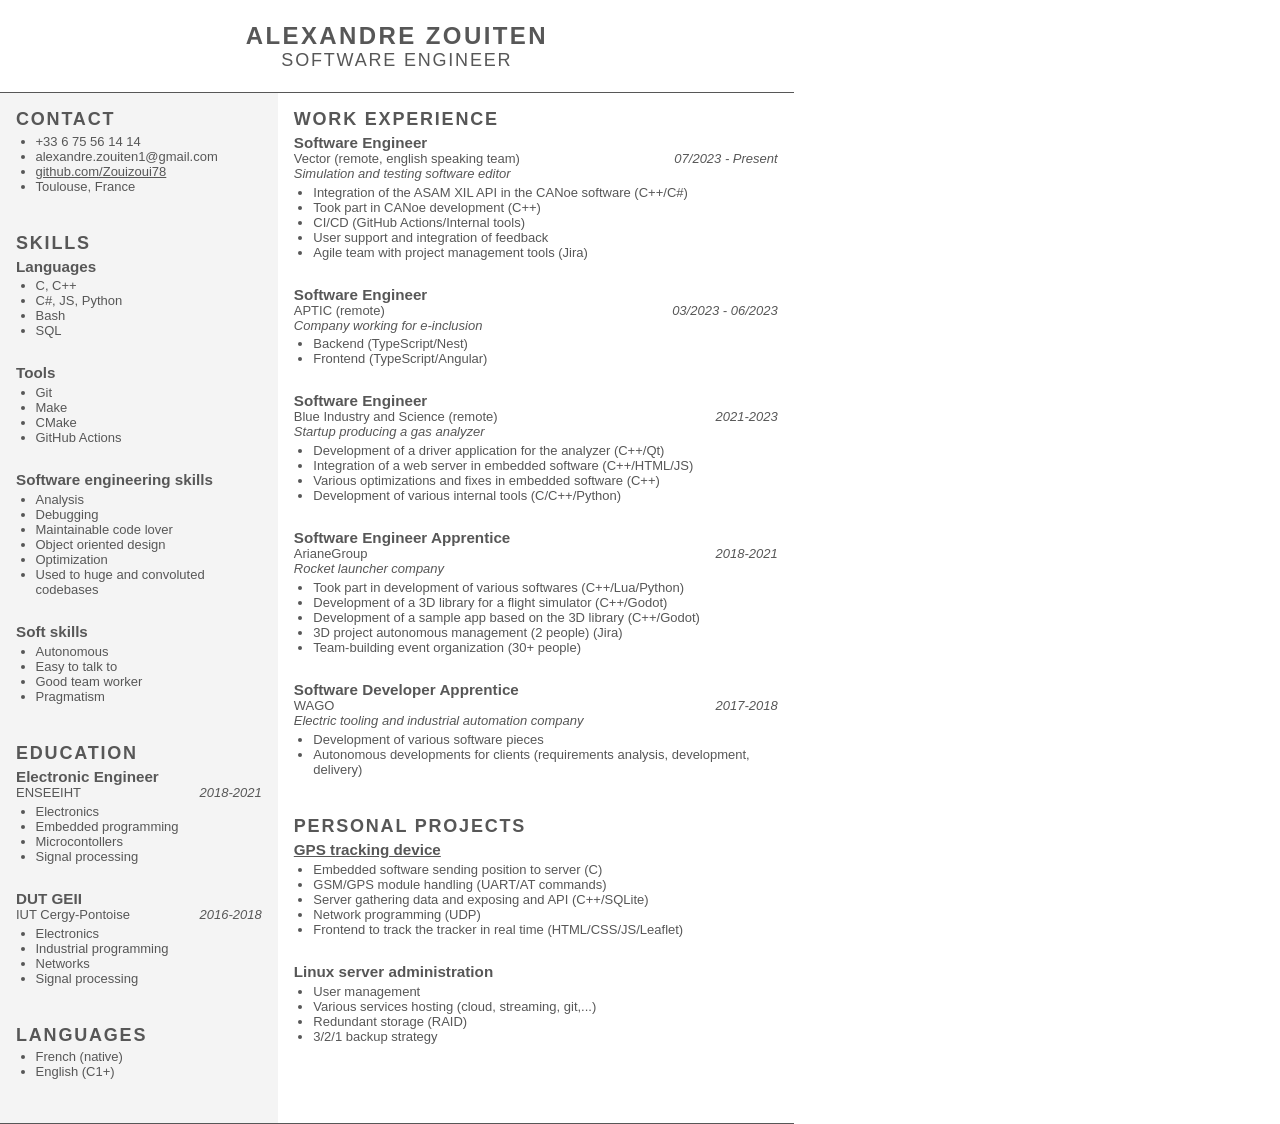
<file: index.html>
<!DOCTYPE html>
<html>
<meta charset="UTF-8">

<head>
    <link rel="stylesheet" href="style/layout.css">
    <link rel="stylesheet" href="style/font.css">
    <link rel="stylesheet" href="style/section.css">
</head>

<body>
    <header>
        <div class="name">Alexandre Zouiten</div>
        <div class="job">Software Engineer</div>
    </header>
    <main>
        <div class="container grey-background">
            <section>
                <h2>Contact</h2>
                <ul>
                    <li>+33 6 75 56 14 14</li>
                    <li>alexandre.zouiten1@gmail.com</li>
                    <li><a href="github.com/Zouizoui78">github.com/Zouizoui78</a></li>
                    <li>Toulouse, France</li>
                </ul>
            </section>

            <section>
                <h2>Skills</h2>

                <section>
                    <h3>Languages</h3>
                    <ul>
                        <li>C, C++</li>
                        <li>C#, JS, Python</li>
                        <li>Bash</li>
                        <li>SQL</li>
                    </ul>
                </section>

                <section>
                    <h3>Tools</h3>
                    <ul>
                        <li>Git</li>
                        <li>Make</li>
                        <li>CMake</li>
                        <li>GitHub Actions</li>
                    </ul>
                </section>

                <section>
                    <h3>Software engineering skills</h3>
                    <ul>
                        <li>Analysis</li>
                        <li>Debugging</li>
                        <li>Maintainable code lover</li>
                        <li>Object oriented design</li>
                        <li>Optimization</li>
                        <li>Used to huge and convoluted codebases</li>
                    </ul>
                </section>

                <section>
                    <h3>Soft skills</h3>
                    <ul>
                        <li>Autonomous</li>
                        <li>Easy to talk to</li>
                        <li>Good team worker</li>
                        <li>Pragmatism</li>
                    </ul>
                </section>
            </section>

            <section>
                <h2>Education</h2>

                <section>
                    <h3>Electronic Engineer</h3>
                    <div>
                        <span>ENSEEIHT</span>
                        <em>2018-2021</em>
                    </div>
                    <ul>
                        <li>Electronics</li>
                        <li>Embedded programming</li>
                        <li>Microcontollers</li>
                        <li>Signal processing</li>
                    </ul>
                </section>

                <section>
                    <h3>DUT GEII</h3>
                    <div>
                        <span>IUT Cergy-Pontoise</span>
                        <em>2016-2018</em>
                    </div>
                    <ul>
                        <li>Electronics</li>
                        <li>Industrial programming</li>
                        <li>Networks</li>
                        <li>Signal processing</li>
                    </ul>
                </section>
            </section>

            <section>
                <h2>Languages</h2>
                <ul>
                    <li>French (native)</li>
                    <li>English (C1+)</li>
                </ul>
            </section>
        </div>

        <div class="container">
            <section>
                <h2>Work Experience</h2>

                <section>
                    <h3>Software Engineer</h3>
                    <div>
                        <span>Vector (remote, english speaking team)</span>
                        <em>07/2023 - Present</em>
                    </div>
                    <h4>Simulation and testing software editor</h4>

                    <ul>
                        <li>Integration of the ASAM XIL API in the CANoe software (C++/C#)</li>
                        <li>Took part in CANoe development (C++)</li>
                        <li>CI/CD (GitHub Actions/Internal tools)</li>
                        <li>User support and integration of feedback</li>
                        <li>Agile team with project management tools (Jira)</li>
                    </ul>
                </section>

                <section>
                    <h3>Software Engineer</h3>
                    <div>
                        <span>APTIC (remote)</span>
                        <em>03/2023 - 06/2023</em>
                    </div>
                    <h4>Company working for e-inclusion</h4>

                    <ul>
                        <li>Backend (TypeScript/Nest)</li>
                        <li>Frontend (TypeScript/Angular)</li>
                    </ul>
                </section>

                <section>
                    <h3>Software Engineer</h3>
                    <div>
                        <span>Blue Industry and Science (remote)</span>
                        <em>2021-2023</em>
                    </div>
                    <h4>Startup producing a gas analyzer</h4>

                    <ul>
                        <li>Development of a driver application for the analyzer (C++/Qt)</li>
                        <li>Integration of a web server in embedded software (C++/HTML/JS)</li>
                        <li>Various optimizations and fixes in embedded software (C++)</li>
                        <li>Development of various internal tools (C/C++/Python)</li>
                    </ul>
                </section>

                <section>
                    <h3>Software Engineer Apprentice</h3>
                    <div>
                        <span>ArianeGroup</span>
                        <em>2018-2021</em>
                    </div>
                    <h4>Rocket launcher company</h4>

                    <ul>
                        <li>Took part in development of various softwares (C++/Lua/Python)</li>
                        <li>Development of a 3D library for a flight simulator (C++/Godot)</li>
                        <li>Development of a sample app based on the 3D library (C++/Godot)</li>
                        <li>3D project autonomous management (2 people) (Jira)</li>
                        <li>Team-building event organization (30+ people)</li>
                    </ul>
                </section>

                <section>
                    <h3>Software Developer Apprentice</h3>
                    <div>
                        <span>WAGO</span>
                        <em>2017-2018</em>
                    </div>
                    <h4>Electric tooling and industrial automation company</h4>

                    <ul>
                        <li>Development of various software pieces</li>
                        <li>Autonomous developments for clients (requirements analysis, development, delivery)</li>
                    </ul>
                </section>
            </section>

            <section>
                <h2>Personal Projects</h2>

                <section>
                    <h3><a href="https://github.com/Zouizoui78/zouipocar">GPS tracking device</a></h3>
                    <ul>
                        <li>Embedded software sending position to server (C)</li>
                        <li>GSM/GPS module handling (UART/AT commands)</li>
                        <li>Server gathering data and exposing and API (C++/SQLite)</li>
                        <li>Network programming (UDP)</li>
                        <li>Frontend to track the tracker in real time (HTML/CSS/JS/Leaflet)</li>
                    </ul>
                </section>

                <section>
                    <h3>Linux server administration</h3>
                    <ul>
                        <li>User management</li>
                        <li>Various services hosting (cloud, streaming, git,...)</li>
                        <li>Redundant storage (RAID)</li>
                        <li>3/2/1 backup strategy</li>
                    </ul>
                </section>
            </section>
        </div>
    </main>
</body>

</html>
</file>
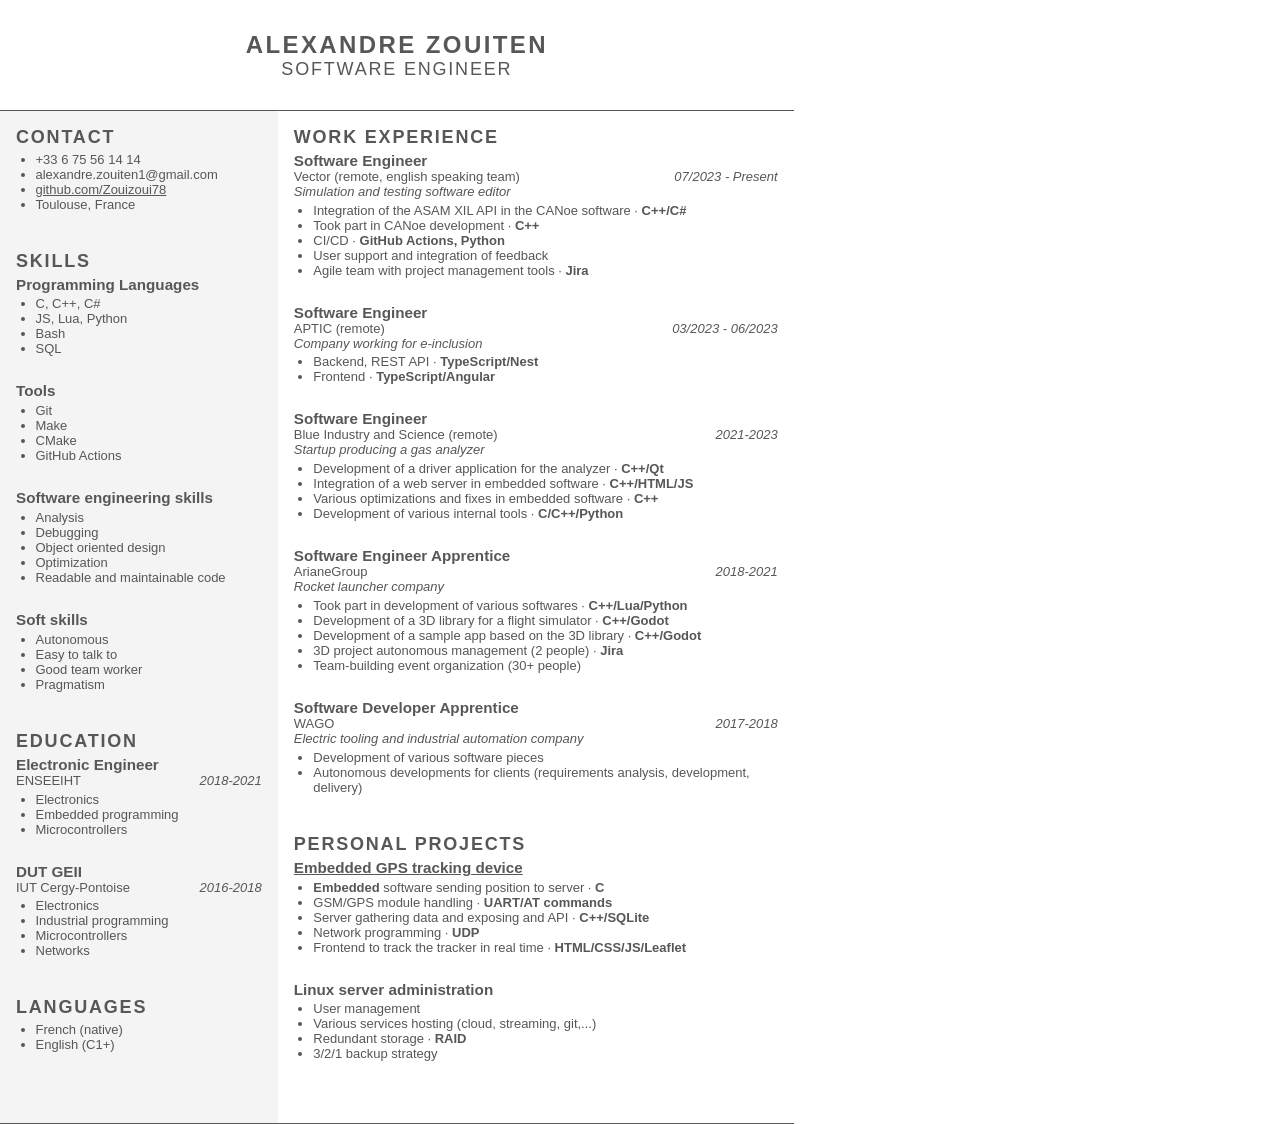
<file: cv_zouiten_en.html>
<!DOCTYPE html>
<html>
<meta charset="UTF-8">

<head>
    <link rel="stylesheet" href="style/layout.css">
    <link rel="stylesheet" href="style/font.css">
    <link rel="stylesheet" href="style/section.css">
    <link rel="stylesheet" href="style/print.css" media="print">
</head>

<body>
    <header>
        <div class="name">Alexandre Zouiten</div>
        <div class="job">Software Engineer</div>
    </header>
    <main>
        <div class="container grey-background">
            <section>
                <h2>Contact</h2>
                <ul>
                    <li>+33 6 75 56 14 14</li>
                    <li>alexandre.zouiten1@gmail.com</li>
                    <li><a href="https://github.com/Zouizoui78">github.com/Zouizoui78</a></li>
                    <li>Toulouse, France</li>
                </ul>
            </section>

            <section>
                <h2>Skills</h2>

                <section>
                    <h3>Programming Languages</h3>
                    <ul>
                        <li>C, C++, C#</li>
                        <li>JS, Lua, Python</li>
                        <li>Bash</li>
                        <li>SQL</li>
                    </ul>
                </section>

                <section>
                    <h3>Tools</h3>
                    <ul>
                        <li>Git</li>
                        <li>Make</li>
                        <li>CMake</li>
                        <li>GitHub Actions</li>
                    </ul>
                </section>

                <section>
                    <h3>Software engineering skills</h3>
                    <ul>
                        <li>Analysis</li>
                        <li>Debugging</li>
                        <li>Object oriented design</li>
                        <li>Optimization</li>
                        <li>Readable and maintainable code</li>
                    </ul>
                </section>

                <section>
                    <h3>Soft skills</h3>
                    <ul>
                        <li>Autonomous</li>
                        <li>Easy to talk to</li>
                        <li>Good team worker</li>
                        <li>Pragmatism</li>
                    </ul>
                </section>
            </section>

            <section>
                <h2>Education</h2>

                <section>
                    <h3>Electronic Engineer</h3>
                    <div>
                        <span>ENSEEIHT</span>
                        <em>2018-2021</em>
                    </div>
                    <ul>
                        <li>Electronics</li>
                        <li>Embedded programming</li>
                        <li>Microcontrollers</li>
                    </ul>
                </section>

                <section>
                    <h3>DUT GEII</h3>
                    <div>
                        <span>IUT Cergy-Pontoise</span>
                        <em>2016-2018</em>
                    </div>
                    <ul>
                        <li>Electronics</li>
                        <li>Industrial programming</li>
                        <li>Microcontrollers</li>
                        <li>Networks</li>
                    </ul>
                </section>
            </section>

            <section>
                <h2>Languages</h2>
                <ul>
                    <li>French (native)</li>
                    <li>English (C1+)</li>
                </ul>
            </section>
        </div>

        <div class="container">
            <section>
                <h2>Work Experience</h2>

                <section>
                    <h3>Software Engineer</h3>
                    <div>
                        <span>Vector (remote, english speaking team)</span>
                        <em>07/2023 - Present</em>
                    </div>
                    <h4>Simulation and testing software editor</h4>

                    <ul>
                        <li>Integration of the ASAM XIL API in the CANoe software &#183; <strong>C++/C#</strong></li>
                        <li>Took part in CANoe development &#183; <strong>C++</strong></li>
                        <li>CI/CD &#183; <strong>GitHub Actions, Python</strong></li>
                        <li>User support and integration of feedback</li>
                        <li>Agile team with project management tools &#183; <strong>Jira</strong></li>
                    </ul>
                </section>

                <section>
                    <h3>Software Engineer</h3>
                    <div>
                        <span>APTIC (remote)</span>
                        <em>03/2023 - 06/2023</em>
                    </div>
                    <h4>Company working for e-inclusion</h4>

                    <ul>
                        <li>Backend, REST API &#183; <strong>TypeScript/Nest</strong></li>
                        <li>Frontend &#183; <strong>TypeScript/Angular</strong></li>
                    </ul>
                </section>

                <section>
                    <h3>Software Engineer</h3>
                    <div>
                        <span>Blue Industry and Science (remote)</span>
                        <em>2021-2023</em>
                    </div>
                    <h4>Startup producing a gas analyzer</h4>

                    <ul>
                        <li>Development of a driver application for the analyzer &#183; <strong>C++/Qt</strong></li>
                        <li>Integration of a web server in embedded software &#183; <strong>C++/HTML/JS</strong></li>
                        <li>Various optimizations and fixes in embedded software &#183; <strong>C++</strong></li>
                        <li>Development of various internal tools &#183; <strong>C/C++/Python</strong></li>
                    </ul>
                </section>

                <section>
                    <h3>Software Engineer Apprentice</h3>
                    <div>
                        <span>ArianeGroup</span>
                        <em>2018-2021</em>
                    </div>
                    <h4>Rocket launcher company</h4>

                    <ul>
                        <li>Took part in development of various softwares &#183; <strong>C++/Lua/Python</strong></li>
                        <li>Development of a 3D library for a flight simulator &#183; <strong>C++/Godot</strong></li>
                        <li>Development of a sample app based on the 3D library &#183; <strong>C++/Godot</strong></li>
                        <li>3D project autonomous management (2 people) &#183; <strong>Jira</strong></li>
                        <li>Team-building event organization (30+ people)</li>
                    </ul>
                </section>

                <section>
                    <h3>Software Developer Apprentice</h3>
                    <div>
                        <span>WAGO</span>
                        <em>2017-2018</em>
                    </div>
                    <h4>Electric tooling and industrial automation company</h4>

                    <ul>
                        <li>Development of various software pieces</li>
                        <li>Autonomous developments for clients (requirements analysis, development, delivery)</li>
                    </ul>
                </section>
            </section>

            <section>
                <h2>Personal Projects</h2>

                <section>
                    <h3><a href="https://github.com/Zouizoui78/zouipocar">Embedded GPS tracking device</a></h3>
                    <ul>
                        <li><strong>Embedded</strong> software sending position to server &#183; <strong>C</strong></li>
                        <li>GSM/GPS module handling &#183; <strong>UART/AT commands</strong></li>
                        <li>Server gathering data and exposing and API &#183; <strong>C++/SQLite</strong></li>
                        <li>Network programming &#183; <strong>UDP</strong></li>
                        <li>Frontend to track the tracker in real time &#183; <strong>HTML/CSS/JS/Leaflet</strong></li>
                    </ul>
                </section>

                <section>
                    <h3>Linux server administration</h3>
                    <ul>
                        <li>User management</li>
                        <li>Various services hosting (cloud, streaming, git,...)</li>
                        <li>Redundant storage &#183; <strong>RAID</strong></li>
                        <li>3/2/1 backup strategy</li>
                    </ul>
                </section>
            </section>
        </div>
    </main>
</body>

</html>
</file>
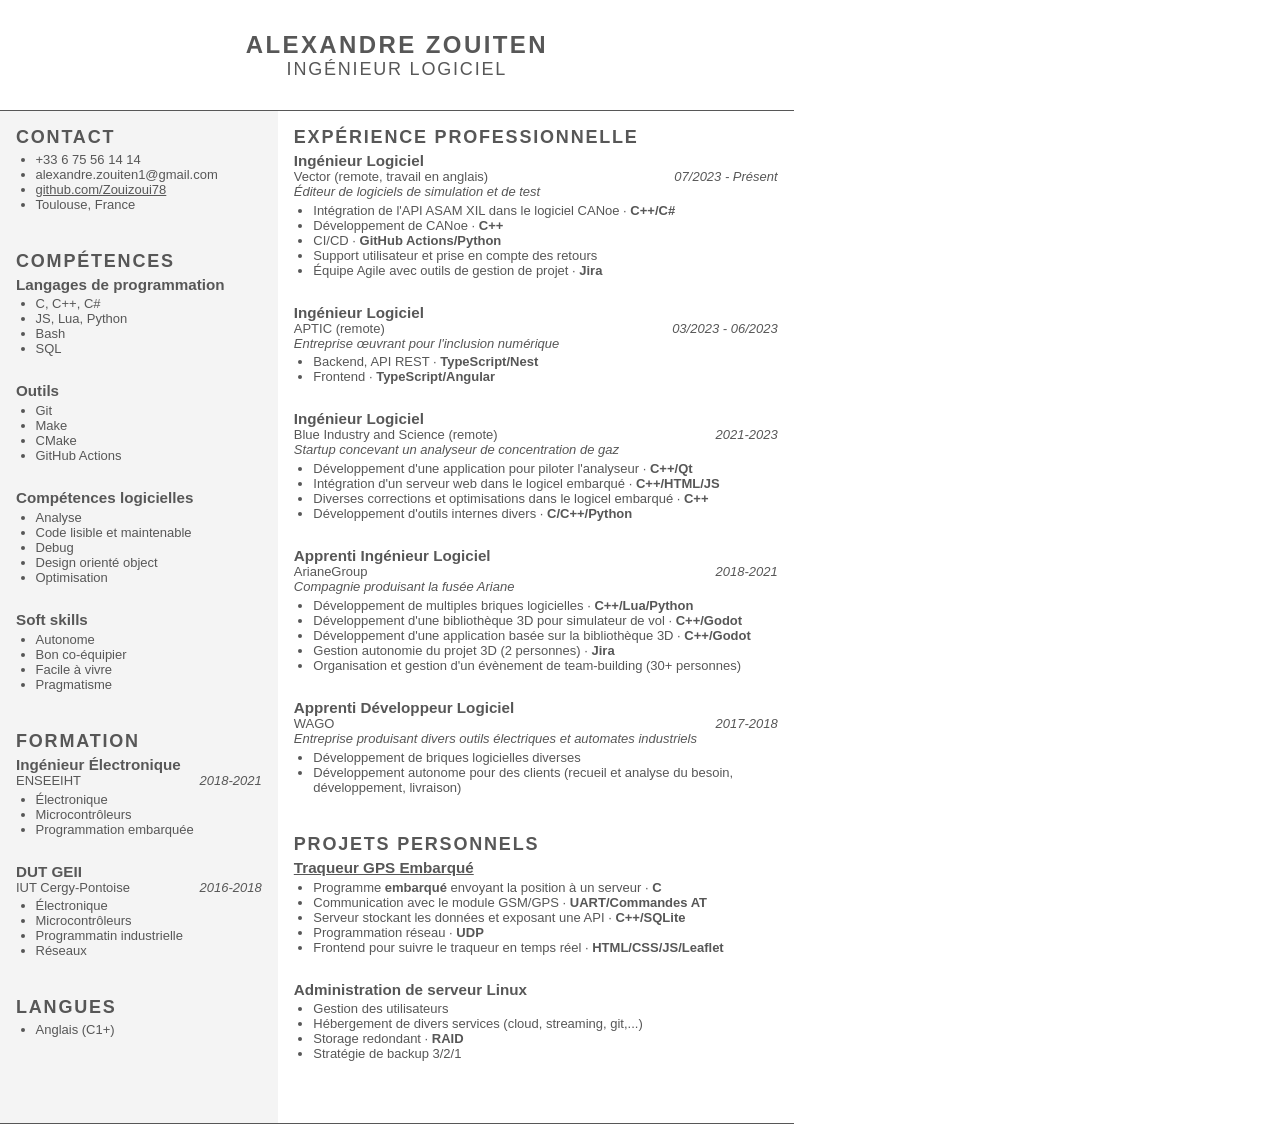
<file: cv_zouiten_fr.html>
<!DOCTYPE html>
<html>
<meta charset="UTF-8">

<head>
    <link rel="stylesheet" href="style/layout.css">
    <link rel="stylesheet" href="style/font.css">
    <link rel="stylesheet" href="style/section.css">
    <link rel="stylesheet" href="style/print.css" media="print">
</head>

<body>
    <header>
        <div class="name">Alexandre Zouiten</div>
        <div class="job">Ingénieur Logiciel</div>
    </header>
    <main>
        <div class="container grey-background">
            <section>
                <h2>Contact</h2>
                <ul>
                    <li>+33 6 75 56 14 14</li>
                    <li>alexandre.zouiten1@gmail.com</li>
                    <li><a href="https://github.com/Zouizoui78">github.com/Zouizoui78</a></li>
                    <li>Toulouse, France</li>
                </ul>
            </section>

            <section>
                <h2>Compétences</h2>

                <section>
                    <h3>Langages de programmation</h3>
                    <ul>
                        <li>C, C++, C#</li>
                        <li>JS, Lua, Python</li>
                        <li>Bash</li>
                        <li>SQL</li>
                    </ul>
                </section>

                <section>
                    <h3>Outils</h3>
                    <ul>
                        <li>Git</li>
                        <li>Make</li>
                        <li>CMake</li>
                        <li>GitHub Actions</li>
                    </ul>
                </section>

                <section>
                    <h3>Compétences logicielles</h3>
                    <ul>
                        <li>Analyse</li>
                        <li>Code lisible et maintenable</li>
                        <li>Debug</li>
                        <li>Design orienté object</li>
                        <li>Optimisation</li>
                    </ul>
                </section>

                <section>
                    <h3>Soft skills</h3>
                    <ul>
                        <li>Autonome</li>
                        <li>Bon co-équipier</li>
                        <li>Facile à vivre</li>
                        <li>Pragmatisme</li>
                    </ul>
                </section>
            </section>

            <section>
                <h2>Formation</h2>

                <section>
                    <h3>Ingénieur Électronique</h3>
                    <div>
                        <span>ENSEEIHT</span>
                        <em>2018-2021</em>
                    </div>
                    <ul>
                        <li>Électronique</li>
                        <li>Microcontrôleurs</li>
                        <li>Programmation embarquée</li>
                    </ul>
                </section>

                <section>
                    <h3>DUT GEII</h3>
                    <div>
                        <span>IUT Cergy-Pontoise</span>
                        <em>2016-2018</em>
                    </div>
                    <ul>
                        <li>Électronique</li>
                        <li>Microcontrôleurs</li>
                        <li>Programmatin industrielle</li>
                        <li>Réseaux</li>
                    </ul>
                </section>
            </section>

            <section>
                <h2>Langues</h2>
                <ul>
                    <li>Anglais (C1+)</li>
                </ul>
            </section>
        </div>

        <div class="container">
            <section>
                <h2>Expérience Professionnelle</h2>

                <section>
                    <h3>Ingénieur Logiciel</h3>
                    <div>
                        <span>Vector (remote, travail en anglais)</span>
                        <em>07/2023 - Présent</em>
                    </div>
                    <h4>Éditeur de logiciels de simulation et de test</h4>

                    <ul>
                        <li>Intégration de l'API ASAM XIL dans le logiciel CANoe &#183; <strong>C++/C#</strong></li>
                        <li>Développement de CANoe &#183; <strong>C++</strong></li>
                        <li>CI/CD &#183; <strong>GitHub Actions/Python</strong></li>
                        <li>Support utilisateur et prise en compte des retours</li>
                        <li>Équipe Agile avec outils de gestion de projet &#183; <strong>Jira</strong></li>
                    </ul>
                </section>

                <section>
                    <h3>Ingénieur Logiciel</h3>
                    <div>
                        <span>APTIC (remote)</span>
                        <em>03/2023 - 06/2023</em>
                    </div>
                    <h4>Entreprise œuvrant pour l'inclusion numérique</h4>

                    <ul>
                        <li>Backend, API REST &#183; <strong>TypeScript/Nest</strong></li>
                        <li>Frontend &#183; <strong>TypeScript/Angular</strong></li>
                    </ul>
                </section>

                <section>
                    <h3>Ingénieur Logiciel</h3>
                    <div>
                        <span>Blue Industry and Science (remote)</span>
                        <em>2021-2023</em>
                    </div>
                    <h4>Startup concevant un analyseur de concentration de gaz</h4>

                    <ul>
                        <li>Développement d'une application pour piloter l'analyseur &#183; <strong>C++/Qt</strong></li>
                        <li>Intégration d'un serveur web dans le logicel embarqué &#183; <strong>C++/HTML/JS</strong>
                        </li>
                        <li>Diverses corrections et optimisations dans le logicel embarqué &#183; <strong>C++</strong>
                        </li>
                        <li>Développement d'outils internes divers &#183; <strong>C/C++/Python</strong></li>
                    </ul>
                </section>

                <section>
                    <h3>Apprenti Ingénieur Logiciel</h3>
                    <div>
                        <span>ArianeGroup</span>
                        <em>2018-2021</em>
                    </div>
                    <h4>Compagnie produisant la fusée Ariane</h4>

                    <ul>
                        <li>Développement de multiples briques logicielles &#183; <strong>C++/Lua/Python</strong></li>
                        <li>Développement d'une bibliothèque 3D pour simulateur de vol &#183; <strong>C++/Godot</strong>
                        </li>
                        <li>Développement d'une application basée sur la bibliothèque 3D &#183;
                            <strong>C++/Godot</strong>
                        </li>
                        <li>Gestion autonomie du projet 3D (2 personnes) &#183; <strong>Jira</strong></li>
                        <li>Organisation et gestion d'un évènement de team-building (30+ personnes)</li>
                    </ul>
                </section>

                <section>
                    <h3>Apprenti Développeur Logiciel</h3>
                    <div>
                        <span>WAGO</span>
                        <em>2017-2018</em>
                    </div>
                    <h4>Entreprise produisant divers outils électriques et automates industriels</h4>

                    <ul>
                        <li>Développement de briques logicielles diverses</li>
                        <li>Développement autonome pour des clients (recueil et analyse du besoin, développement,
                            livraison)</li>
                    </ul>
                </section>
            </section>

            <section>
                <h2>Projets Personnels</h2>

                <section>
                    <h3><a href="https://github.com/Zouizoui78/zouipocar">Traqueur GPS Embarqué</a></h3>
                    <ul>
                        <li>Programme <strong>embarqué</strong> envoyant la position à un serveur &#183;
                            <strong>C</strong>
                        </li>
                        <li>Communication avec le module GSM/GPS &#183; <strong>UART/Commandes AT</strong></li>
                        <li>Serveur stockant les données et exposant une API &#183; <strong>C++/SQLite</strong></li>
                        <li>Programmation réseau &#183; <strong>UDP</strong></li>
                        <li>Frontend pour suivre le traqueur en temps réel &#183; <strong>HTML/CSS/JS/Leaflet</strong>
                        </li>
                    </ul>
                </section>

                <section>
                    <h3>Administration de serveur Linux</h3>
                    <ul>
                        <li>Gestion des utilisateurs</li>
                        <li>Hébergement de divers services (cloud, streaming, git,...)</li>
                        <li>Storage redondant &#183; <strong>RAID</strong></li>
                        <li>Stratégie de backup 3/2/1</li>
                    </ul>
                </section>
            </section>
        </div>
    </main>
</body>

</html>
</file>
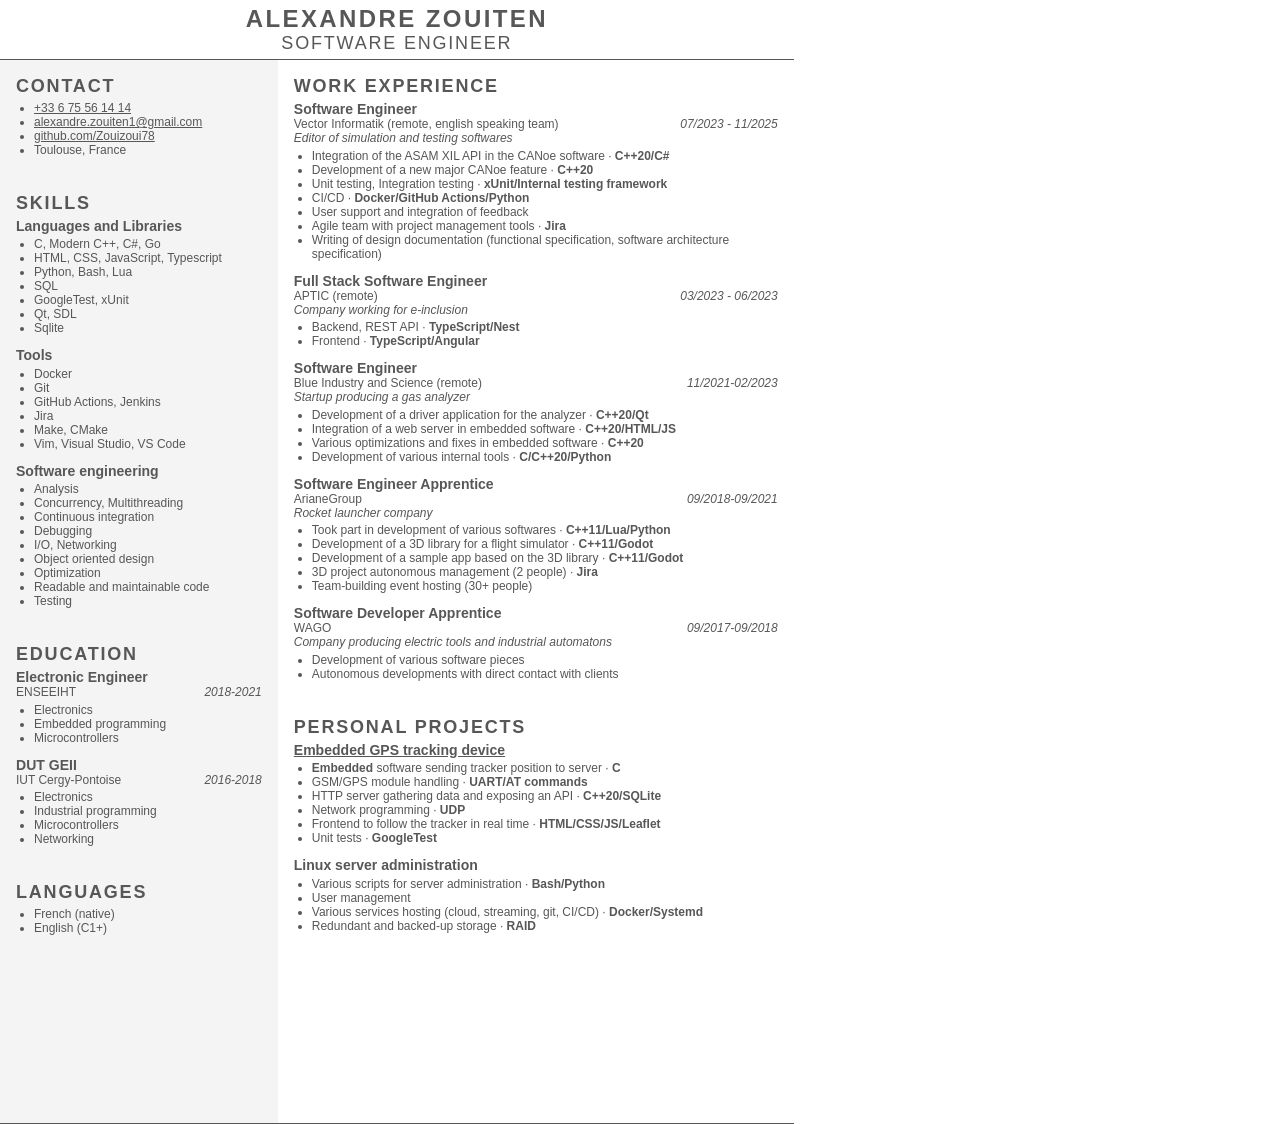
<file: src/cv_zouiten_en.html>
<!DOCTYPE html>
<html>
<meta charset="UTF-8">

<head>
    <link rel="stylesheet" href="style/layout.css">
    <link rel="stylesheet" href="style/font.css">
    <link rel="stylesheet" href="style/section.css">
    <link rel="stylesheet" href="style/print.css" media="print">
</head>

<body>
    <header>
        <div class="name">Alexandre Zouiten</div>
        <div class="job">Software Engineer</div>
    </header>
    <main>
        <div class="container grey-background">
            <section>
                <h2>Contact</h2>
                <ul>
                    <li><a href="tel:+33 6 75 56 14 14">+33 6 75 56 14 14</a></li>
                    <li><a href="mailto:alexandre.zouiten1@gmail.com">alexandre.zouiten1@gmail.com</a></li>
                    <li><a href="https://github.com/Zouizoui78">github.com/Zouizoui78</a></li>
                    <li>Toulouse, France</li>
                </ul>
            </section>

            <section>
                <h2>Skills</h2>

                <section>
                    <h3>Languages and Libraries</h3>
                    <ul>
                        <li>C, Modern C++, C#, Go</li>
                        <li>HTML, CSS, JavaScript, Typescript</li>
                        <li>Python, Bash, Lua</li>
                        <li>SQL</li>
                        <li>GoogleTest, xUnit</li>
                        <li>Qt, SDL</li>
                        <li>Sqlite</li>
                    </ul>
                </section>

                <section>
                    <h3>Tools</h3>
                    <ul>
                        <li>Docker</li>
                        <li>Git</li>
                        <li>GitHub Actions, Jenkins</li>
                        <li>Jira</li>
                        <li>Make, CMake</li>
                        <li>Vim, Visual Studio, VS Code</li>
                    </ul>
                </section>

                <section>
                    <h3>Software engineering</h3>
                    <ul>
                        <li>Analysis</li>
                        <li>Concurrency, Multithreading</li>
                        <li>Continuous integration</li>
                        <li>Debugging</li>
                        <li>I/O, Networking</li>
                        <li>Object oriented design</li>
                        <li>Optimization</li>
                        <li>Readable and maintainable code</li>
                        <li>Testing</li>
                    </ul>
                </section>
            </section>

            <section>
                <h2>Education</h2>

                <section>
                    <h3>Electronic Engineer</h3>
                    <div>
                        <span>ENSEEIHT</span>
                        <em>2018-2021</em>
                    </div>
                    <ul>
                        <li>Electronics</li>
                        <li>Embedded programming</li>
                        <li>Microcontrollers</li>
                    </ul>
                </section>

                <section>
                    <h3>DUT GEII</h3>
                    <div>
                        <span>IUT Cergy-Pontoise</span>
                        <em>2016-2018</em>
                    </div>
                    <ul>
                        <li>Electronics</li>
                        <li>Industrial programming</li>
                        <li>Microcontrollers</li>
                        <li>Networking</li>
                    </ul>
                </section>
            </section>

            <section>
                <h2>Languages</h2>
                <ul>
                    <li>French (native)</li>
                    <li>English (C1+)</li>
                </ul>
            </section>
        </div>

        <div class="container">
            <section>
                <h2>Work Experience</h2>

                <section>
                    <h3>Software Engineer</h3>
                    <div>
                        <span>Vector Informatik (remote, english speaking team)</span>
                        <em>07/2023 - 11/2025</em>
                    </div>
                    <h4>Editor of simulation and testing softwares</h4>

                    <ul>
                        <li>Integration of the ASAM XIL API in the CANoe software &#183; <strong>C++20/C#</strong></li>
                        <li>Development of a new major CANoe feature &#183; <strong>C++20</strong></li>
                        <li>Unit testing, Integration testing &#183; <strong>xUnit/Internal testing framework</strong>
                        </li>
                        <li>CI/CD &#183; <strong>Docker/GitHub Actions/Python</strong></li>
                        <li>User support and integration of feedback</li>
                        <li>Agile team with project management tools &#183; <strong>Jira</strong></li>
                        <li>Writing of design documentation (functional specification, software architecture
                            specification)</li>
                    </ul>
                </section>

                <section>
                    <h3>Full Stack Software Engineer</h3>
                    <div>
                        <span>APTIC (remote)</span>
                        <em>03/2023 - 06/2023</em>
                    </div>
                    <h4>Company working for e-inclusion</h4>

                    <ul>
                        <li>Backend, REST API &#183; <strong>TypeScript/Nest</strong></li>
                        <li>Frontend &#183; <strong>TypeScript/Angular</strong></li>
                    </ul>
                </section>

                <section>
                    <h3>Software Engineer</h3>
                    <div>
                        <span>Blue Industry and Science (remote)</span>
                        <em>11/2021-02/2023</em>
                    </div>
                    <h4>Startup producing a gas analyzer</h4>

                    <ul>
                        <li>Development of a driver application for the analyzer &#183; <strong>C++20/Qt</strong></li>
                        <li>Integration of a web server in embedded software &#183; <strong>C++20/HTML/JS</strong></li>
                        <li>Various optimizations and fixes in embedded software &#183; <strong>C++20</strong></li>
                        <li>Development of various internal tools &#183; <strong>C/C++20/Python</strong></li>
                    </ul>
                </section>

                <section>
                    <h3>Software Engineer Apprentice</h3>
                    <div>
                        <span>ArianeGroup</span>
                        <em>09/2018-09/2021</em>
                    </div>
                    <h4>Rocket launcher company</h4>

                    <ul>
                        <li>Took part in development of various softwares &#183; <strong>C++11/Lua/Python</strong></li>
                        <li>Development of a 3D library for a flight simulator &#183; <strong>C++11/Godot</strong></li>
                        <li>Development of a sample app based on the 3D library &#183; <strong>C++11/Godot</strong></li>
                        <li>3D project autonomous management (2 people) &#183; <strong>Jira</strong></li>
                        <li>Team-building event hosting (30+ people)</li>
                    </ul>
                </section>

                <section>
                    <h3>Software Developer Apprentice</h3>
                    <div>
                        <span>WAGO</span>
                        <em>09/2017-09/2018</em>
                    </div>
                    <h4>Company producing electric tools and industrial automatons</h4>

                    <ul>
                        <li>Development of various software pieces</li>
                        <li>Autonomous developments with direct contact with clients</li>
                    </ul>
                </section>
            </section>

            <section>
                <h2>Personal Projects</h2>

                <section>
                    <h3><a href="https://github.com/Zouizoui78/zouipocar">Embedded GPS tracking device</a></h3>
                    <ul>
                        <li><strong>Embedded</strong> software sending tracker position to server &#183;
                            <strong>C</strong>
                        </li>
                        <li>GSM/GPS module handling &#183; <strong>UART/AT commands</strong></li>
                        <li>HTTP server gathering data and exposing an API &#183; <strong>C++20/SQLite</strong>
                        </li>
                        <li>Network programming &#183; <strong>UDP</strong></li>
                        <li>Frontend to follow the tracker in real time &#183; <strong>HTML/CSS/JS/Leaflet</strong></li>
                        <li>Unit tests &#183; <strong>GoogleTest</strong></li>
                    </ul>
                </section>

                <section>
                    <h3>Linux server administration</h3>
                    <ul>
                        <li>Various scripts for server administration &#183; <strong>Bash/Python</strong></li>
                        <li>User management</li>
                        <li>Various services hosting (cloud, streaming, git, CI/CD) &#183;
                            <strong>Docker/Systemd</strong>
                        </li>
                        <li>Redundant and backed-up storage &#183; <strong>RAID</strong></li>
                    </ul>
                </section>
            </section>
        </div>
    </main>
</body>

</html>
</file>
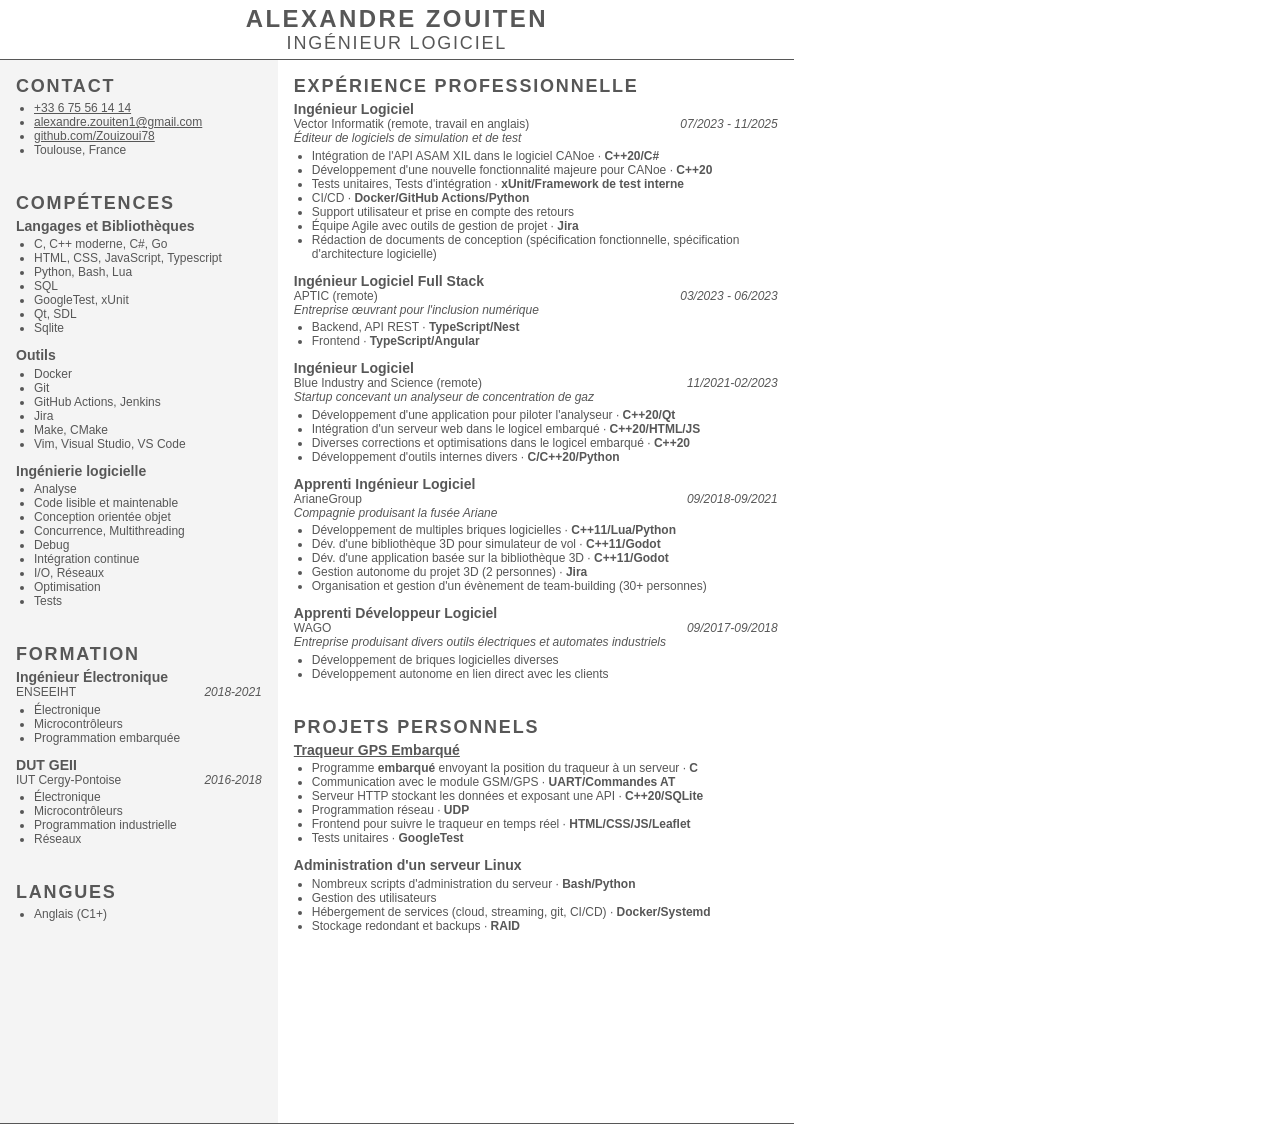
<file: src/cv_zouiten_fr.html>
<!DOCTYPE html>
<html>
<meta charset="UTF-8">

<head>
    <link rel="stylesheet" href="style/layout.css">
    <link rel="stylesheet" href="style/font.css">
    <link rel="stylesheet" href="style/section.css">
    <link rel="stylesheet" href="style/print.css" media="print">
</head>

<body>
    <header>
        <div class="name">Alexandre Zouiten</div>
        <div class="job">Ingénieur Logiciel</div>
    </header>
    <main>
        <div class="container grey-background">
            <section>
                <h2>Contact</h2>
                <ul>
                    <li><a href="tel:+33 6 75 56 14 14">+33 6 75 56 14 14</a></li>
                    <li><a href="mailto:alexandre.zouiten1@gmail.com">alexandre.zouiten1@gmail.com</a></li>
                    <li><a href="https://github.com/Zouizoui78">github.com/Zouizoui78</a></li>
                    <li>Toulouse, France</li>
                </ul>
            </section>

            <section>
                <h2>Compétences</h2>

                <section>
                    <h3>Langages et Bibliothèques</h3>
                    <ul>
                        <li>C, C++ moderne, C#, Go</li>
                        <li>HTML, CSS, JavaScript, Typescript</li>
                        <li>Python, Bash, Lua</li>
                        <li>SQL</li>
                        <li>GoogleTest, xUnit</li>
                        <li>Qt, SDL</li>
                        <li>Sqlite</li>
                    </ul>
                </section>

                <section>
                    <h3>Outils</h3>
                    <ul>
                        <li>Docker</li>
                        <li>Git</li>
                        <li>GitHub Actions, Jenkins</li>
                        <li>Jira</li>
                        <li>Make, CMake</li>
                        <li>Vim, Visual Studio, VS Code</li>
                    </ul>
                </section>

                <section>
                    <h3>Ingénierie logicielle</h3>
                    <ul>
                        <li>Analyse</li>
                        <li>Code lisible et maintenable</li>
                        <li>Conception orientée objet</li>
                        <li>Concurrence, Multithreading</li>
                        <li>Debug</li>
                        <li>Intégration continue</li>
                        <li>I/O, Réseaux</li>
                        <li>Optimisation</li>
                        <li>Tests</li>
                    </ul>
                </section>
            </section>

            <section>
                <h2>Formation</h2>

                <section>
                    <h3>Ingénieur Électronique</h3>
                    <div>
                        <span>ENSEEIHT</span>
                        <em>2018-2021</em>
                    </div>
                    <ul>
                        <li>Électronique</li>
                        <li>Microcontrôleurs</li>
                        <li>Programmation embarquée</li>
                    </ul>
                </section>

                <section>
                    <h3>DUT GEII</h3>
                    <div>
                        <span>IUT Cergy-Pontoise</span>
                        <em>2016-2018</em>
                    </div>
                    <ul>
                        <li>Électronique</li>
                        <li>Microcontrôleurs</li>
                        <li>Programmation industrielle</li>
                        <li>Réseaux</li>
                    </ul>
                </section>
            </section>

            <section>
                <h2>Langues</h2>
                <ul>
                    <li>Anglais (C1+)</li>
                </ul>
            </section>
        </div>

        <div class="container">
            <section>
                <h2>Expérience Professionnelle</h2>

                <section>
                    <h3>Ingénieur Logiciel</h3>
                    <div>
                        <span>Vector Informatik (remote, travail en anglais)</span>
                        <em>07/2023 - 11/2025</em>
                    </div>
                    <h4>Éditeur de logiciels de simulation et de test</h4>

                    <ul>
                        <li>Intégration de l'API ASAM XIL dans le logiciel CANoe &#183; <strong>C++20/C#</strong></li>
                        <li>Développement d'une nouvelle fonctionnalité majeure pour CANoe &#183; <strong>C++20</strong>
                        </li>
                        <li>Tests unitaires, Tests d'intégration &#183; <strong>xUnit/Framework de test interne</strong>
                        </li>
                        <li>CI/CD &#183; <strong>Docker/GitHub Actions/Python</strong></li>
                        <li>Support utilisateur et prise en compte des retours</li>
                        <li>Équipe Agile avec outils de gestion de projet &#183; <strong>Jira</strong></li>
                        <li>Rédaction de documents de conception (spécification fonctionnelle, spécification
                            d'architecture logicielle)</li>
                    </ul>
                </section>

                <section>
                    <h3>Ingénieur Logiciel Full Stack</h3>
                    <div>
                        <span>APTIC (remote)</span>
                        <em>03/2023 - 06/2023</em>
                    </div>
                    <h4>Entreprise œuvrant pour l'inclusion numérique</h4>

                    <ul>
                        <li>Backend, API REST &#183; <strong>TypeScript/Nest</strong></li>
                        <li>Frontend &#183; <strong>TypeScript/Angular</strong></li>
                    </ul>
                </section>

                <section>
                    <h3>Ingénieur Logiciel</h3>
                    <div>
                        <span>Blue Industry and Science (remote)</span>
                        <em>11/2021-02/2023</em>
                    </div>
                    <h4>Startup concevant un analyseur de concentration de gaz</h4>

                    <ul>
                        <li>Développement d'une application pour piloter l'analyseur &#183; <strong>C++20/Qt</strong>
                        </li>
                        <li>Intégration d'un serveur web dans le logicel embarqué &#183; <strong>C++20/HTML/JS</strong>
                        </li>
                        <li>Diverses corrections et optimisations dans le logicel embarqué &#183; <strong>C++20</strong>
                        </li>
                        <li>Développement d'outils internes divers &#183; <strong>C/C++20/Python</strong></li>
                    </ul>
                </section>

                <section>
                    <h3>Apprenti Ingénieur Logiciel</h3>
                    <div>
                        <span>ArianeGroup</span>
                        <em>09/2018-09/2021</em>
                    </div>
                    <h4>Compagnie produisant la fusée Ariane</h4>

                    <ul>
                        <li>Développement de multiples briques logicielles &#183; <strong>C++11/Lua/Python</strong></li>
                        <li>Dév. d'une bibliothèque 3D pour simulateur de vol &#183;
                            <strong>C++11/Godot</strong>
                        </li>
                        <li>Dév. d'une application basée sur la bibliothèque 3D &#183;
                            <strong>C++11/Godot</strong>
                        </li>
                        <li>Gestion autonome du projet 3D (2 personnes) &#183; <strong>Jira</strong></li>
                        <li>Organisation et gestion d'un évènement de team-building (30+ personnes)</li>
                    </ul>
                </section>

                <section>
                    <h3>Apprenti Développeur Logiciel</h3>
                    <div>
                        <span>WAGO</span>
                        <em>09/2017-09/2018</em>
                    </div>
                    <h4>Entreprise produisant divers outils électriques et automates industriels</h4>

                    <ul>
                        <li>Développement de briques logicielles diverses</li>
                        <li>Développement autonome en lien direct avec les clients</li>
                    </ul>
                </section>
            </section>

            <section>
                <h2>Projets Personnels</h2>

                <section>
                    <h3><a href="https://github.com/Zouizoui78/zouipocar">Traqueur GPS Embarqué</a></h3>
                    <ul>
                        <li>Programme <strong>embarqué</strong> envoyant la position du traqueur à un serveur &#183;
                            <strong>C</strong>
                        </li>
                        <li>Communication avec le module GSM/GPS &#183; <strong>UART/Commandes AT</strong></li>
                        <li>Serveur HTTP stockant les données et exposant une API &#183; <strong>C++20/SQLite</strong>
                        </li>
                        <li>Programmation réseau &#183; <strong>UDP</strong></li>
                        <li>Frontend pour suivre le traqueur en temps réel &#183; <strong>HTML/CSS/JS/Leaflet</strong>
                        </li>
                        <li>Tests unitaires &#183; <strong>GoogleTest</strong></li>
                    </ul>
                </section>

                <section>
                    <h3>Administration d'un serveur Linux</h3>
                    <ul>
                        <li>Nombreux scripts d'administration du serveur &#183; <strong>Bash/Python</strong></li>
                        <li>Gestion des utilisateurs</li>
                        <li>Hébergement de services (cloud, streaming, git, CI/CD) &#183;
                            <strong>Docker/Systemd</strong>
                        </li>
                        <li>Stockage redondant et backups &#183; <strong>RAID</strong></li>
                    </ul>
                </section>
            </section>
        </div>
    </main>
</body>

</html>
</file>
<file: style/layout.css>
@page {
    size: A4;
    margin: 0;
}

* {
    margin: 0;
    padding: 0;
}

html,
body {
    width: 210mm;
    height: 297mm;

    display: grid;

    border-bottom: 1px solid #575757;
}

header {
    align-content: center;
    text-align: center;

    border-bottom: 1px solid #575757;
}

main {
    display: grid;
    grid-template-columns: 3.5fr 6.5fr;
}

.container {
    padding: 1em;
    padding-bottom: 0;
}

.grey-background {
    background-color: #f4f4f4;
}
</file>
<file: style/font.css>
body {
    color: #575757;
    font-family: Helvetica, sans-serif;
}

.name,
.job {
    letter-spacing: .1em;
    text-transform: uppercase;
}

.name {
    font-weight: bold;
    font-size: x-large;
}

.job {
    font-size: large;
}

a {
    color: #575757;
}
</file>
<file: style/section.css>
section {
    margin-bottom: 3em;
    font-size: 13px;

    h2 {
        font-size: large;
        letter-spacing: .1em;
        text-transform: uppercase;

        margin-bottom: .2em;
    }

    ul {
        margin-top: .3em;
        padding-left: 1.5em;
    }

    section {
        margin-bottom: 2em;

        h4 {
            font-style: italic;
            font-weight: normal;
        }

        div {
            display: flex;
            justify-content: space-between;
        }
    }
}

.container section:last-child {
    margin-bottom: 0;
}
</file>
<file: style/print.css>
html, body {
    border: none;
}
</file>
<file: src/style/layout.css>
@page {
    size: A4;
    margin: 0;
}

* {
    margin: 0;
    padding: 0;
}

html,
body {
    width: 210mm;
    height: 297mm;

    display: grid;
    grid-template-rows: 1.6cm;

    border-bottom: 1px solid #575757;
}

header {
    align-content: center;
    text-align: center;

    border-bottom: 1px solid #575757;
}

main {
    display: grid;
    grid-template-columns: 3.5fr 6.5fr;
}

.container {
    padding: 1em;
    padding-bottom: 0;
}

.grey-background {
    background-color: #f4f4f4;
}
</file>
<file: src/style/font.css>
body {
    color: #575757;
    font-family: "Noto Sans", sans-serif;
}

.name,
.job {
    letter-spacing: .1em;
    text-transform: uppercase;
}

.name {
    font-weight: bold;
    font-size: x-large;
}

.job {
    font-size: large;
}

a {
    color: #575757;
}
</file>
<file: src/style/section.css>
section {
    margin-bottom: 3em;
    font-size: 12px;

    h2 {
        font-size: large;
        letter-spacing: .1em;
        text-transform: uppercase;

        margin-bottom: .2em;
    }

    ul {
        margin-top: .3em;
        padding-left: 1.5em;
    }

    section {
        margin-bottom: 1em;

        h4 {
            font-style: italic;
            font-weight: normal;
        }

        div {
            display: flex;
            justify-content: space-between;
        }
    }
}

.container section:last-child {
    margin-bottom: 0;
}
</file>
<file: src/style/print.css>
html, body {
    border: none;
}
</file>
